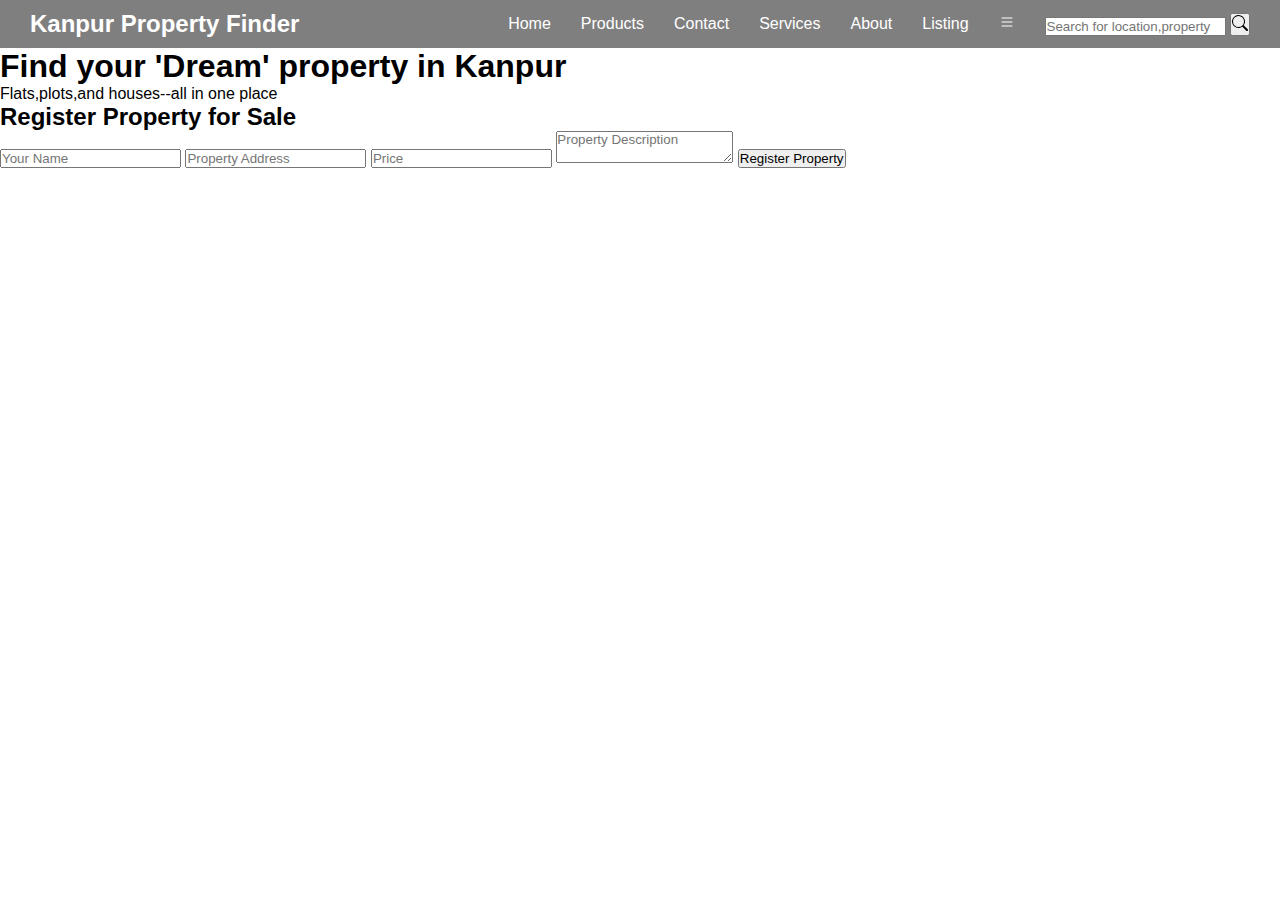
<file: index.html>
<!DOCTYPE html>
<html lang="en">
  <head>
    <meta charset="UTF-8" />
    <meta name="viewport" content="width=device-width, initial-scale=1.0" />
    <title>none</title>
    <link rel="stylesheet" href="style.css" />
    <script src="script.js" defer></script>
  </head>

  <body>
    <nav>
      <div class="left">Kanpur Property Finder
        

      </div>
      <div class="right">
        <ul>
          <li>Home</li>
          <li>Products</li>
          <li>Contact</li>
          <li>Services</li>
          <li>About</li>
          <li>Listing</li>
          <li>
            <i class="bi bi-list"></i>
            <svg
              xmlns="http://www.w3.org/2000/svg"
              width="16"
              height="16"
              fill="currentColor"
              class="bi bi-list"
              viewBox="0 0 16 16"
            >
              <path
                fill-rule="evenodd"
                d="M2.5 12a.5.5 0 0 1 .5-.5h10a.5.5 0 0 1 0 1H3a.5.5 0 0 1-.5-.5m0-4a.5.5 0 0 1 .5-.5h10a.5.5 0 0 1 0 1H3a.5.5 0 0 1-.5-.5m0-4a.5.5 0 0 1 .5-.5h10a.5.5 0 0 1 0 1H3a.5.5 0 0 1-.5-.5"
              />
            </svg>
          </li>
          <li>
            <input type="text" placeholder="Search for location,property" />
            <button>
              <i class="bi bi-search"></i
              ><svg
                xmlns="http://www.w3.org/2000/svg"
                width="16"
                height="16"
                fill="currentColor"
                class="bi bi-search"
                viewBox="0 0 16 16"
              >
                <path
                  d="M11.742 10.344a6.5 6.5 0 1 0-1.397 1.398h-.001q.044.06.098.115l3.85 3.85a1 1 0 0 0 1.415-1.414l-3.85-3.85a1 1 0 0 0-.115-.1zM12 6.5a5.5 5.5 0 1 1-11 0 5.5 5.5 0 0 1 11 0"
                />
              </svg>
            </button>
          </li>
        </ul>
      </div>
    </nav>
    <main class="first">
      <div class="leftsection"></div>
      <div class="rightsection"></div>
    </main>

    <div>
      <section class="1">
        <h1>Find your 'Dream' property in Kanpur</h1>
        <p>Flats,plots,and houses--all in one place</p>

  <h2>Register Property for Sale</h2>
  <form id="register-form">
    <input type="text" name="owner" placeholder="Your Name" required>
    <input type="text" name="address" placeholder="Property Address" required>
    <input type="number" name="price" placeholder="Price" required>
    <textarea name="description" placeholder="Property Description" required></textarea>
    <button type="submit">Register Property</button>
        
      </section>
    </div>
  </body>
  <script src="https://cdn.jsdelivr.net/npm/bootstrap@5.3.8/dist/js/bootstrap.bundle.min.js "></script>
</html>
</file>
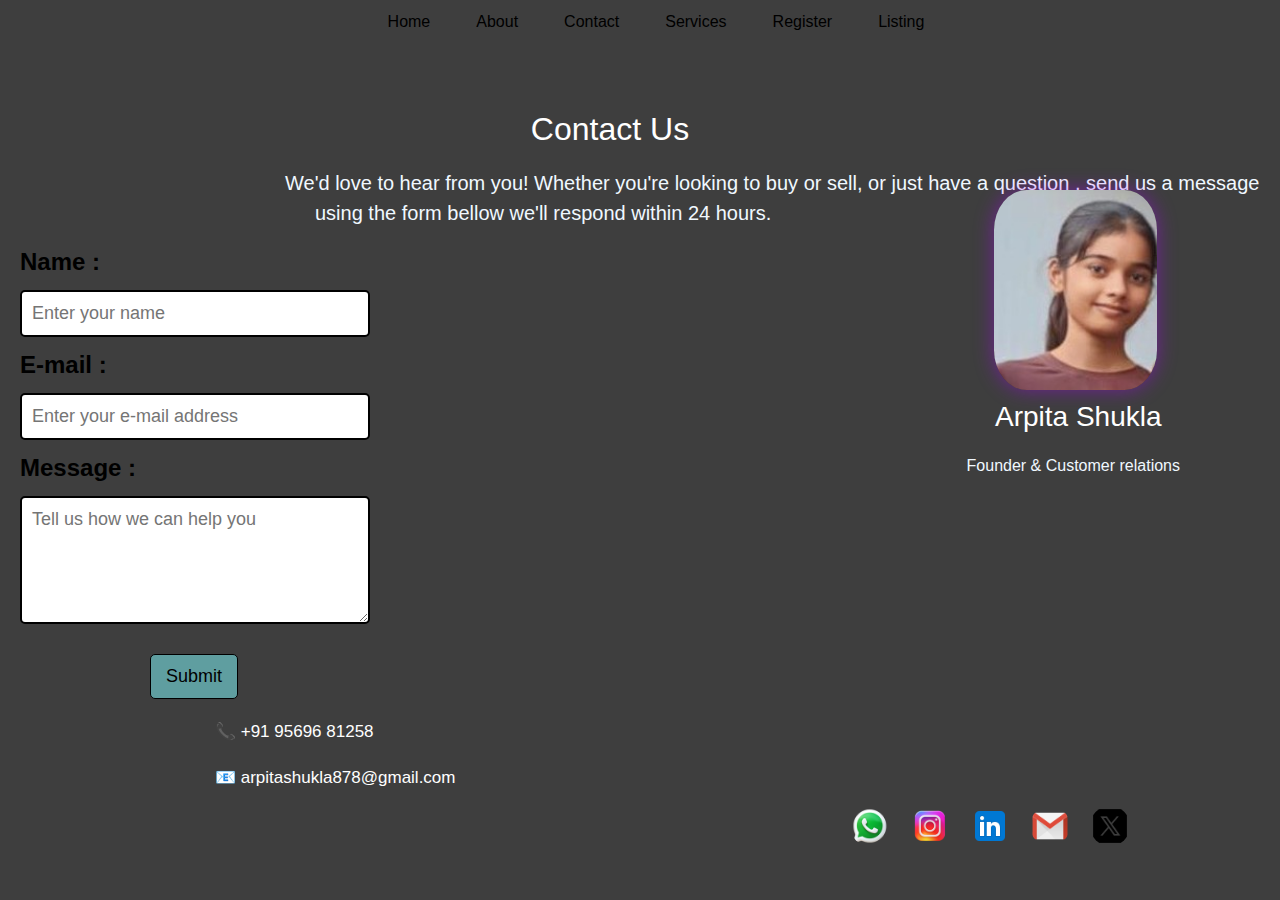
<file: contact.html>
<!DOCTYPE html>
<html lang="en">
  <head>
    <meta charset="UTF-8" />
    <meta name="viewport" content="width=device-width, initial-scale=1.0" />
    <title>Contact Us</title>
<link href="https://cdn.jsdelivr.net/npm/bootstrap@5.3.3/dist/css/bootstrap.min.css" rel="stylesheet">
<script src="https://cdn.jsdelivr.net/npm/bootstrap@5.3.3/dist/js/bootstrap.bundle.min.js"></script>

    <link rel="stylesheet" href="contact.css" />
    <link
  rel="stylesheet"
  href="https://cdn.jsdelivr.net/npm/bootstrap-icons@1.11.3/font/bootstrap-icons.css"
/>
  </head>
  <body>

     <nav>
    
      <ul>
        <li><a href="index.html">Home</a></li>
        <li><a href="about.html">About</a></li>
        <li><a href="contact.html">Contact</a></li>
        <li><a href="services.html">Services</a></li>
        <li><a href="form.html">Register</a></li>
        <li><a href="list.html">Listing</a></li>
      </ul>
    
  </nav>


    <h2>Contact Us</h2>
    <p class="contact-text">
      <span class="big-line">
        We'd love to hear from you! Whether you're looking to buy or sell, or
        just have a question , send us a message </span
      ><br />
      <span class="small-line">
        using the form bellow we'll respond within 24 hours.
      </span>
    </p>
    <div class="left">
      <label for="Name">Name :</label>
      <input
        type="text"
        id="Name"
        name="Name"
        placeholder="Enter your name"
        required
      />
      <label for="E-mail">E-mail :</label>
      <input
        type="email"
        id="E-mail"
        name="E-mail"
        placeholder="Enter your e-mail address"
        required
      />
      <label for="message">Message :</label>
      <textarea
        id="message"
        name="message"
        rows="4"
        placeholder="Tell us how we can help you"
        required
      ></textarea>
      <button type="submit">Submit</button>
    </div>
    <div class="right">
      <img class="owner-photo" src="ar.jpg.jpg" alt="owner photo" />
      <h3>Arpita Shukla</h3>
      <p>Founder & Customer relations</p>
    </div>
   
  <div class="contact-info">
    <p>📞 +91 95696 81258</p>
    <p>📧 arpitashukla878@gmail.com
   
  </div>
<div class="social-icons">
      <a class="whatsapp"
        href="https://wa.me/919569681258?text=Hello!%20I%20visited%20your%20website%20and%20want%20to%20know%20more."
        target="_blank"
        title="Chat with us on WhatsApp"
      >
        <img src="whatsapp.png.png" alt="WhatsApp" class="whatsapp-icon" />
      </a>
      <a class="instagram"
       href="https://www.instagram.com/im.arpitaa.1/" target="_blank">
        <img src="instagram.png.png" alt="Instagram" />
      </a>
      <a class="LinkedIn"
       href="https://www.linkedin.com/in/arpitashukla7470" target="_blank">
        <img src="linkedin.png.png" alt="LinkedIn" />
      </a>
      <a class="mail"
        href="mailto:arpitashukla878@gmail.com?subject=Inquiry%20from%20Website&body=Hi%2C%20I%20saw%20your%20website%20and%20want%20to%20connect.">
        <img src="gmail.png.png" alt="Email us" />
      </a>
      <a clas="twitter"
       href="https://twitter.com/ArpitaShuk85555" target="_blank">
        <img src="twitter.png.png" alt="Twitter" />
      </a>
 </div>




  </body>
    
</html>
</file>
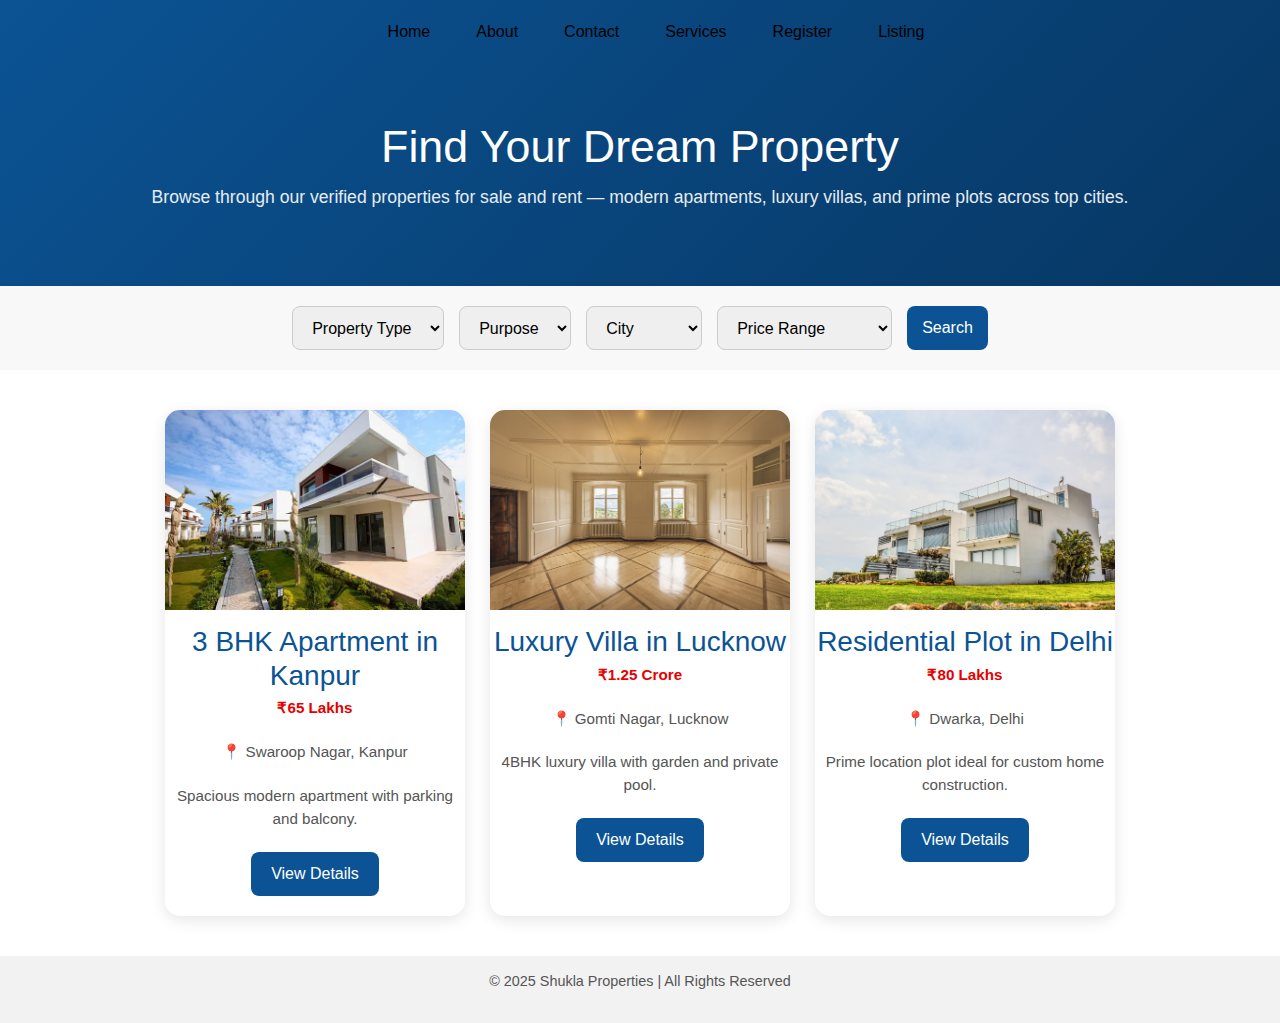
<file: list.html>
<!DOCTYPE html>
<html lang="en">
  <head>
    <meta charset="UTF-8" />
    <meta name="viewport" content="width=device-width, initial-scale=1.0" />
    <title>Property Listings | Shukla Properties</title>
    <link
      href="https://cdn.jsdelivr.net/npm/bootstrap@5.3.3/dist/css/bootstrap.min.css"
      rel="stylesheet"
    />
    <script src="https://cdn.jsdelivr.net/npm/bootstrap@5.3.3/dist/js/bootstrap.bundle.min.js"></script>
    <link rel="stylesheet" href="list.css" />
  </head>
  <body>
    <header class="listing-header">
      <nav>
        <ul>
          <li><a href="index.html">Home</a></li>
          <li><a href="about.html">About</a></li>
          <li><a href="contact.html">Contact</a></li>
          <li><a href="services.html">Services</a></li>
          <li><a href="form.html">Register</a></li>
          <li><a href="list.html">Listing</a></li>
        </ul>
      </nav>
      <h1>Find Your Dream Property</h1>
      <p>
        Browse through our verified properties for sale and rent — modern
        apartments, luxury villas, and prime plots across top cities.
      </p>
    </header>
    <section class="filters">
      <select>
        <option selected>Property Type</option>
        <option>Apartment</option>
        <option>Villa</option>
        <option>Plot</option>
      </select>
      <select>
        <option selected>Purpose</option>
        <option>Buy</option>
        <option>Rent</option>
        <option>Sale</option>
      </select>

      <select>
        <option selected>City</option>
        <option>Kanpur</option>
        <option>Lucknow</option>
        <option>Delhi</option>
        <option>Mumbai</option>
      </select>

      <select>
        <option selected>Price Range</option>
        <option>Under ₹50 Lakhs</option>
        <option>₹50L - ₹1Cr</option>
        <option>₹1Cr - ₹2Cr</option>
        <option>Above ₹2Cr</option>
      </select>

      <button>Search</button>
    </section>

    <section class="property-list">
      <div class="property-card">
        <img src="pro1.webp" alt="3 BHK Apartment in Kanpur" />
        <h3>3 BHK Apartment in Kanpur</h3>
        <p class="price">₹65 Lakhs</p>
        <p>📍 Swaroop Nagar, Kanpur</p>
        <p>Spacious modern apartment with parking and balcony.</p>
        <button>View Details</button>
      </div>

      <div class="property-card">
        <img src="pro2.jpg" alt="Luxury Villa in Lucknow" />
        <h3>Luxury Villa in Lucknow</h3>
        <p class="price">₹1.25 Crore</p>
        <p>📍 Gomti Nagar, Lucknow</p>
        <p>4BHK luxury villa with garden and private pool.</p>
        <button>View Details</button>
      </div>

      <div class="property-card">
        <img src="pro3.jpg" alt="Residential Plot in Delhi" />
        <h3>Residential Plot in Delhi</h3>
        <p class="price">₹80 Lakhs</p>
        <p>📍 Dwarka, Delhi</p>
        <p>Prime location plot ideal for custom home construction.</p>
        <button>View Details</button>
      </div>
    </section>

    <footer>
      <p>© 2025 Shukla Properties | All Rights Reserved</p>
    </footer>
  </body>
</html>
</file>
<file: style.css>
* {
  margin: 0;
  padding: 0;
  box-sizing: border-box;
  font-family: poppins, sans-serif;
}

/* Background video */
video {
  position: fixed;
  top: 0;
  left: 0;
  width: 100vw;
  height: 100vh;
  z-index: -1;
  object-fit: cover;
}

/* Navbar */
nav {
  display: flex;
  justify-content: space-between;
  align-items: center;
  background: rgba(0, 0, 0, 0.5);
  padding: 10px 30px;
  color: white;
  z-index: 10;
  position:sticky;
}

.left {
  font-size: 1.5rem;
  font-weight: bold;
}

/* Nav links */
nav ul {
  display: flex;
  list-style: none;
  align-items: center;
  gap: 30px;
}

nav ul li a {
  text-decoration: none;
  color: white;
  transition: color 0.3s;
}

nav ul li a:hover {
  color: #0ef;
}

.search-box {
  display: flex;
  align-items: center;
  background: white;
  border-radius: 5px;
  overflow: hidden;
}

.search-box input {
  border: none;
  padding: 5px 8px;
  outline: none;
  width: 160px;
}

.search-box button {
  border: none;
  background: #0ef;
  padding: 5px 8px;
  cursor: pointer;
}
.hero {
  text-align: center;
  color: rgba(0, 0, 0, 0.827);
  margin-top: 120px;
}

.hero h1 {
  font-size: 2.2rem;
}

.hero p {
  font-size: 1.1rem;
  font-weight: 700;
  color: rgba(100, 49, 31, 0.917);
  margin-top:5%;
  
}
</file>
<file: contact.css>
*{
    margin: 0;
    padding: 0;
    box-sizing:border-box;
    font-family:'Gill Sans', 'Gill Sans MT', Calibri, 'Trebuchet MS', sans-serif
}
body{
    background-color: rgba(0, 0, 0, 0.757);

}
nav{
    display: flex;
    justify-content: space-around;
    align-items: center;
    height:60px;
   
    position : sticky;
    
    } 


nav ul{
    display: flex;
    
    justify-content: center;
    } 

nav ul li{ 
  
    list-style: none;
    margin: 0 23px; 
    

     
a{
    color: black;
    text-decoration: none;
    transition:color 0.5s;
    
}
a:hover{
    color: #0ef;
}
}
h2{
    text-align: center;
    color: white;
    margin-top: 50px;
    margin-right:60px ;
}
p{
    color: aliceblue;
    margin-top:20px;
    margin-left:30px;
}
.big-line{
    font-size:20px;
    margin-top: 2px;
    margin-left: 70px;
    
}
.small-line{
    font-size:20px;
    margin-left: 100px;
    
}
label{
    display: block;
   margin-top: 10px;
    margin-left: 20px;
    
    font-size:x-large;
    color: black;
    font-weight:bold;
}
input,textarea{
    display: block;
    margin-top: 10px;
    margin-left: 20px;
   
    width: 350px;;
    padding: 8px 10px;
    font-size: large;
    border-radius: 5px;
    border: 2px solid black;
textarea{
    height: 80px;
}
}
button{
    display: block;
    margin-top:30px;
    margin-left: 150px;
    font-size: large;
    border:1px solid black;
    font-style: bold;
    padding: 8px 15px;
   border-radius:5px;
   background-color: cadetblue;
}
button:active{
    transform:scale(0.96);
    transition:tranform 0.1s;
   }
button:hover{
    background-color: rgb(19, 96, 172);
    cursor: pointer;
    box-shadow:rgb(152, 108, 152) 0 0 10px;
}
.right{
    position: absolute;
    top: 150px;
    right: 100px;
    text-align: center;
    color: white;
}
.owner-photo{
    
    height:200px;
    border-radius:20%;
    margin-left:220px;
    margin-top:40px;
    box-shadow:0 0 20px rgba(174, 0, 255, 0.464); 
   
}
h3{
    margin-left:225px;
    font-family: 'Lucida Sans', 'Lucida Sans Regular', 'Lucida Grande', 'Lucida Sans Unicode', Geneva, Verdana, sans-serif;
    margin-top:10px;
}
p{
    margin-left:215px;
    margin-top:20px;
}
.contact-info {
 
  font-family: 'Poppins', sans-serif;
}

.contact-info p {
  
  gap: 8px;              
  color: #fff;
  font-size: 17px;
    margin-right: 200px;
  
  transition: color 0.3s ease;
}

.contact-info i {
  font-size: 22px;       
  color: #25D366;        
  transition: transform 0.3s ease;
}

.contact-info p:hover i {
  transform: scale(1.2); 
  color: #1da1f2;       
 }
.social-icons {
 
    
  margin-left:700px; 
  display: flex;
  justify-content: center;
  align-items: center;
  gap: 20px;
}
.social-icons img {
    
  width: 40px;
  height: 40px;
  border-radius: 50%;
  object-fit: contain;
  transition: transform 0.25s ease, box-shadow 0.25s ease;
  cursor: pointer;
}
.social-icons img:hover {
  transform: scale(1.3); 
  box-shadow: 0 4px 10px rgba(0, 0, 0, 0.3);
}
/* 📱 1️⃣ Mobile Phones (up to 480px width) */
@media (max-width: 480px) {
  body {
    font-size: 14px;
    padding: 8px;
  }

  header, nav {
    flex-direction: column;
    text-align: center;
  }

  img {
    max-width: 100%;
    height: auto;
  }

  .container, section, footer {
    width: 100%;
    padding: 10px;
  }

  button, a {
    width: 100%;
    display: block;
    margin: 8px 0;
  }
}

/* 💊 2️⃣ Tablets (481px–768px width) */
@media (max-width: 768px) {
  body {
    font-size: 15px;
  }

  .container {
    max-width: 95%;
    margin: auto;
  }

  .grid-2, .grid-3 {
    display: grid;
    grid-template-columns: 1fr 1fr;
    gap: 15px;
  }
}

/* 💻 3️⃣ Laptops aur bade screens (min 1024px) */
@media (min-width: 1024px) {
  .container {
    max-width: 1200px;
    margin: auto;
  }
}
</file>
<file: list.css>
/* Reset */
* {
  margin: 0;
  padding: 0;
  box-sizing: border-box;
  font-family: "Poppins", sans-serif;
}
nav {
  display: flex;
  justify-content: space-around;
  align-items: center;
  height: 60px;

  position: sticky;
}

nav ul {
  display: flex;

  justify-content: center;
}

nav ul li {
  list-style: none;
  margin: 0px 23px;
  margin-bottom: 100px;

  a {
    color: black;
    text-decoration: none;
    transition: color 0.5s;
  }
  a:hover {
    color: #0ef;
  }
}

/* Header */
.listing-header {
  text-align: center;
  background: linear-gradient(135deg, #0b5394, #073763);
  color: white;
  padding: 60px 20px;
}

.listing-header h1 {
  font-size: 2.8rem;
  margin-bottom: 10px;
}

.listing-header p {
  font-size: 1.1rem;
  opacity: 0.9;
}

/* Filter Section */
.filters {
  display: flex;
  justify-content: center;
  gap: 15px;
  flex-wrap: wrap;
  background-color: #f8f8f8;
  padding: 20px;
  box-shadow: 0 2px 10px rgba(0, 0, 0, 0.05);
}

.filters select,
.filters button {
  padding: 10px 15px;
  border-radius: 8px;
  border: 1px solid #ccc;
  font-size: 1rem;
}

.filters button {
  background-color: #0b5394;
  color: white;
  border: none;
  cursor: pointer;
}

.filters button:hover {
  background-color: #073763;
}

/* Property List */
.property-list {
  display: flex;
  flex-wrap: wrap;
  justify-content: center;
  gap: 25px;
  padding: 40px 20px;
  background-color: #fff;
}

/* Property Card */
.property-card {
  width: 300px;
  background: #fff;
  border-radius: 15px;
  box-shadow: 0 4px 15px rgba(0, 0, 0, 0.1);
  overflow: hidden;
  transition: transform 0.3s ease;
}

.property-card:hover {
  transform: translateY(-8px);
}

.property-card img {
  width: 100%;
  height: 200px;
  object-fit: cover;
}

.property-card h3 {
  color: #0b5394;
  margin: 15px 0 5px;
  text-align: center;
}

.property-card p {
  text-align: center;
  color: #555;
  font-size: 0.95rem;
  padding: 0 10px 5px;
}

.property-card .price {
  color: #e60000;
  font-weight: bold;
}

.property-card button {
  display: block;
  margin: 10px auto 20px;
  padding: 10px 20px;
  background-color: #0b5394;
  color: white;
  border: none;
  border-radius: 8px;
  cursor: pointer;
}

.property-card button:hover {
  background-color: #073763;
}

/* Footer */
footer {
  text-align: center;
  background-color: #f2f2f2;
  padding: 15px 0;
  color: #555;
  font-size: 0.9rem;
}
/* 📱 1️⃣ Mobile Phones (up to 480px width) */
@media (max-width: 480px) {
  body {
    font-size: 14px;
    padding: 8px;
  }

  header,
  nav {
    flex-direction: column;
    text-align: center;
  }

  img {
    max-width: 100%;
    height: auto;
  }

  .container,
  section,
  footer {
    width: 100%;
    padding: 10px;
  }

  button,
  a {
    width: 100%;
    display: block;
    margin: 8px 0;
  }
}

/* 💊 2️⃣ Tablets (481px–768px width) */
@media (max-width: 768px) {
  body {
    font-size: 15px;
  }

  .container {
    max-width: 95%;
    margin: auto;
  }

  .grid-2,
  .grid-3 {
    display: grid;
    grid-template-columns: 1fr 1fr;
    gap: 15px;
  }
}

/* 💻 3️⃣ Laptops aur bade screens (min 1024px) */
@media (min-width: 1024px) {
  .container {
    max-width: 1200px;
    margin: auto;
  }
}
</file>
